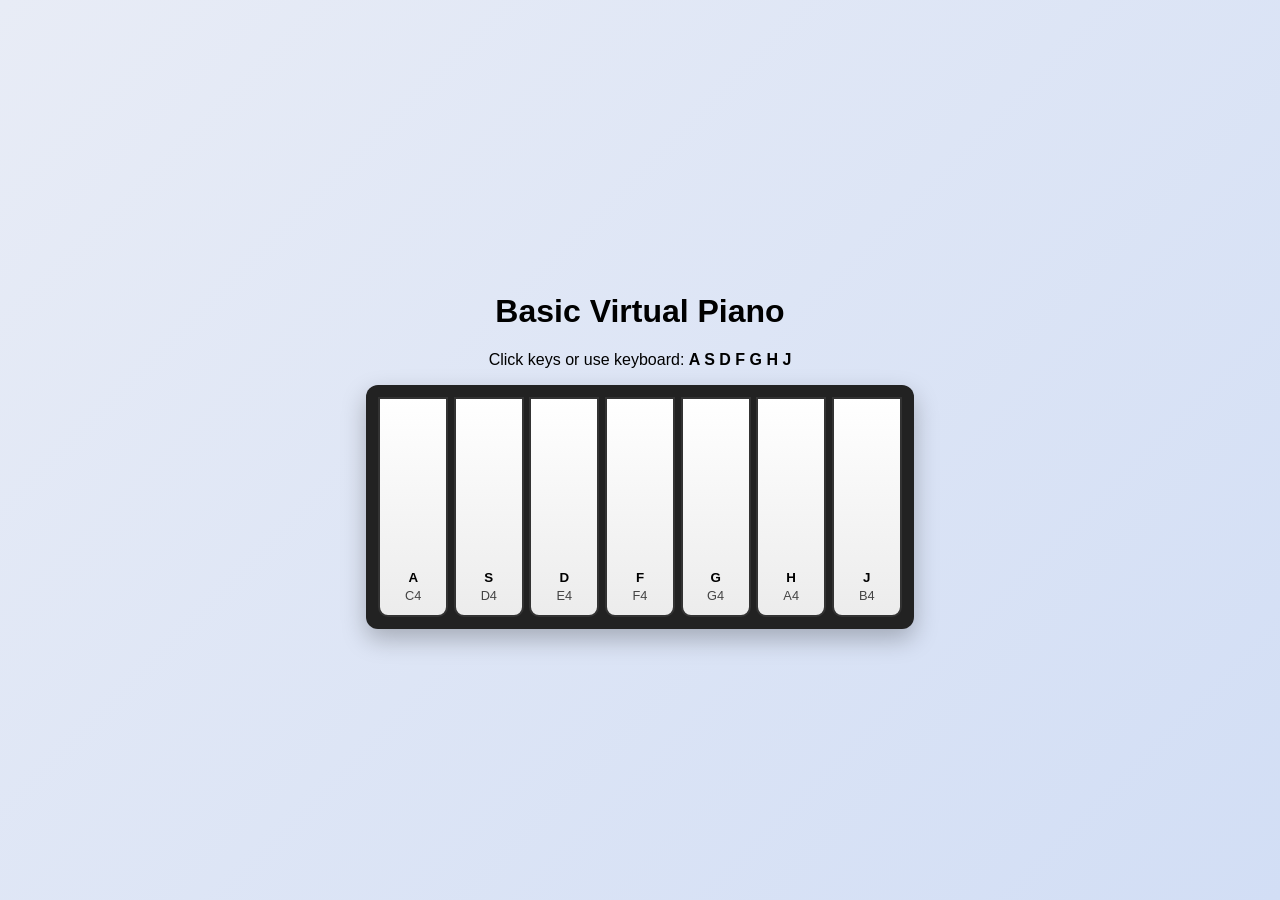
<file: index.html>
<!DOCTYPE html>
<html lang="en">
<head>
  <meta charset="UTF-8" />
  <meta name="viewport" content="width=device-width, initial-scale=1.0" />
  <title>Basic Virtual Piano</title>
  <link rel="stylesheet" href="styles.css" />
</head>
<body>
  <main class="app">
    <h1>Basic Virtual Piano</h1>
    <p class="hint">Click keys or use keyboard: <strong>A S D F G H J</strong></p>

    <section class="piano" aria-label="Virtual piano">
      <button class="key white" data-note="261.63" data-key="a"><span>A</span><small>C4</small></button>
      <button class="key white" data-note="293.66" data-key="s"><span>S</span><small>D4</small></button>
      <button class="key white" data-note="329.63" data-key="d"><span>D</span><small>E4</small></button>
      <button class="key white" data-note="349.23" data-key="f"><span>F</span><small>F4</small></button>
      <button class="key white" data-note="392.00" data-key="g"><span>G</span><small>G4</small></button>
      <button class="key white" data-note="440.00" data-key="h"><span>H</span><small>A4</small></button>
      <button class="key white" data-note="493.88" data-key="j"><span>J</span><small>B4</small></button>
    </section>
  </main>

  <script src="script.js"></script>
</body>
</html>
</file>
<file: styles.css>
:root {
  color-scheme: light;
  font-family: Arial, Helvetica, sans-serif;
}

body {
  margin: 0;
  min-height: 100vh;
  display: grid;
  place-items: center;
  background: linear-gradient(135deg, #e8ecf6, #d2def5);
}

.app {
  text-align: center;
  padding: 1.5rem;
}

.hint {
  margin-bottom: 1rem;
}

.piano {
  display: flex;
  gap: 0.35rem;
  background: #222;
  padding: 0.75rem;
  border-radius: 12px;
  box-shadow: 0 10px 24px rgba(0, 0, 0, 0.25);
}

.key {
  border: 2px solid #333;
  border-radius: 0 0 10px 10px;
  width: 70px;
  height: 220px;
  background: linear-gradient(#fff, #ececec);
  display: flex;
  flex-direction: column;
  justify-content: flex-end;
  align-items: center;
  padding-bottom: 0.75rem;
  cursor: pointer;
  transition: transform 0.05s ease, box-shadow 0.05s ease;
}

.key span {
  font-weight: 700;
  margin-bottom: 0.2rem;
}

.key small {
  font-size: 0.8rem;
  color: #444;
}

.key:active,
.key.active {
  transform: translateY(3px);
  box-shadow: inset 0 0 0 999px rgba(0, 0, 0, 0.12);
}

@media (max-width: 640px) {
  .key {
    width: 42px;
    height: 150px;
  }
}
</file>
